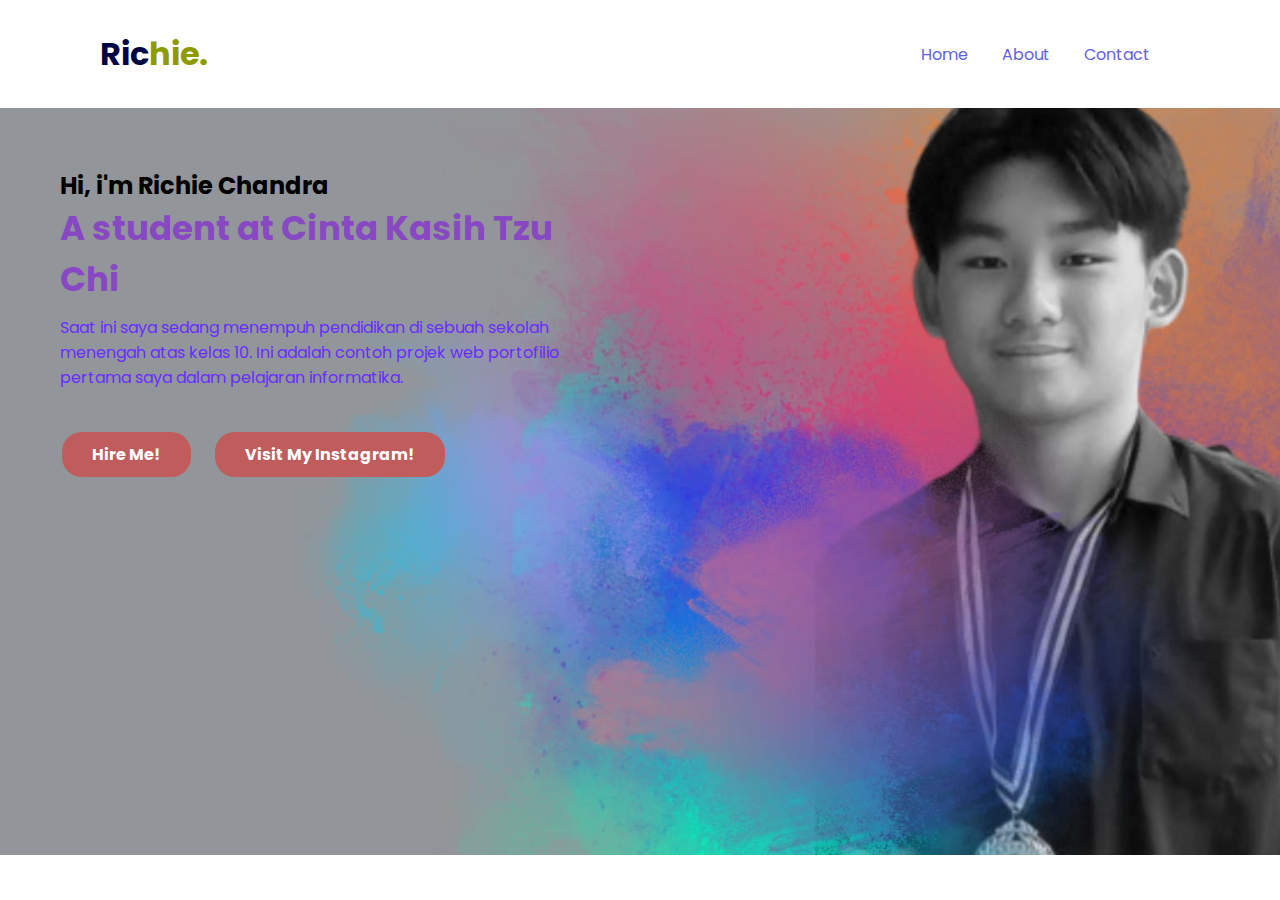
<file: index.html>
<!DOCTYPE html>
<html lang="en">

<head>
    <meta charset="UTF-8">
    <meta name="viewport" content="width=device-width, initial-scale=1.0">
    <title>Website Richie Chandra</title>
    <link rel="stylesheet" href="style.css">
    <link rel="stylesheet" href="https://cdnjs.cloudflare.com/ajax/libs/font-awesome/4.6.0/css/font-awesome.min.css">

<body>
    <!-- Mengatur bagian header website -->
    <header>
        <h1 class="logo">Ric<span>hie.</span></h1>
        <nav class="navigation">
            <a href="#">Home</a>
            <a href="about.html">About</a>
            <a href="https://wa.me/6281517666126?text=Halo%20Richie%2C%20."target="_blank">Contact</a>
        </nav>
    </header>
    <!-- Membuat bagian untuk menampilkan penjelasan tentang perkenalan nama dan deskripsi diri -->
    <section class="home">
        <div class="content">
            <h2>Hi, i'm <span>Richie Chandra</span></h2>
            <h4>A student at Cinta Kasih Tzu Chi</h4>
            <p>Saat ini saya sedang menempuh pendidikan di sebuah sekolah menengah atas kelas 10.
                Ini adalah contoh projek web portofilio pertama saya dalam pelajaran informatika.</p>

            <!-- Membuat button -->
            <table>
                <tr>
                  <td>
                    <a href="https://mail.google.com/mail/?view=cm&fs=1&to=r1chiechan25@gmail.com&su=Hiring%20Inquiry&body=Halo%20Richie%2C%20saya%20ingin%20menghubungi%20kamu%20tentang..." class="btn-table" target="_blank">Hire Me!</a>
                  </td>
                  <td style="width: 20px;"></td>
                  <td>
                    <a href="https://www.instagram.com/ch1e_ch4ndra" class="btn-table" target="_blank">Visit My Instagram!</a>
                  </td>
                </tr>
              </table>
    </section>

</body>

</html>
</file>
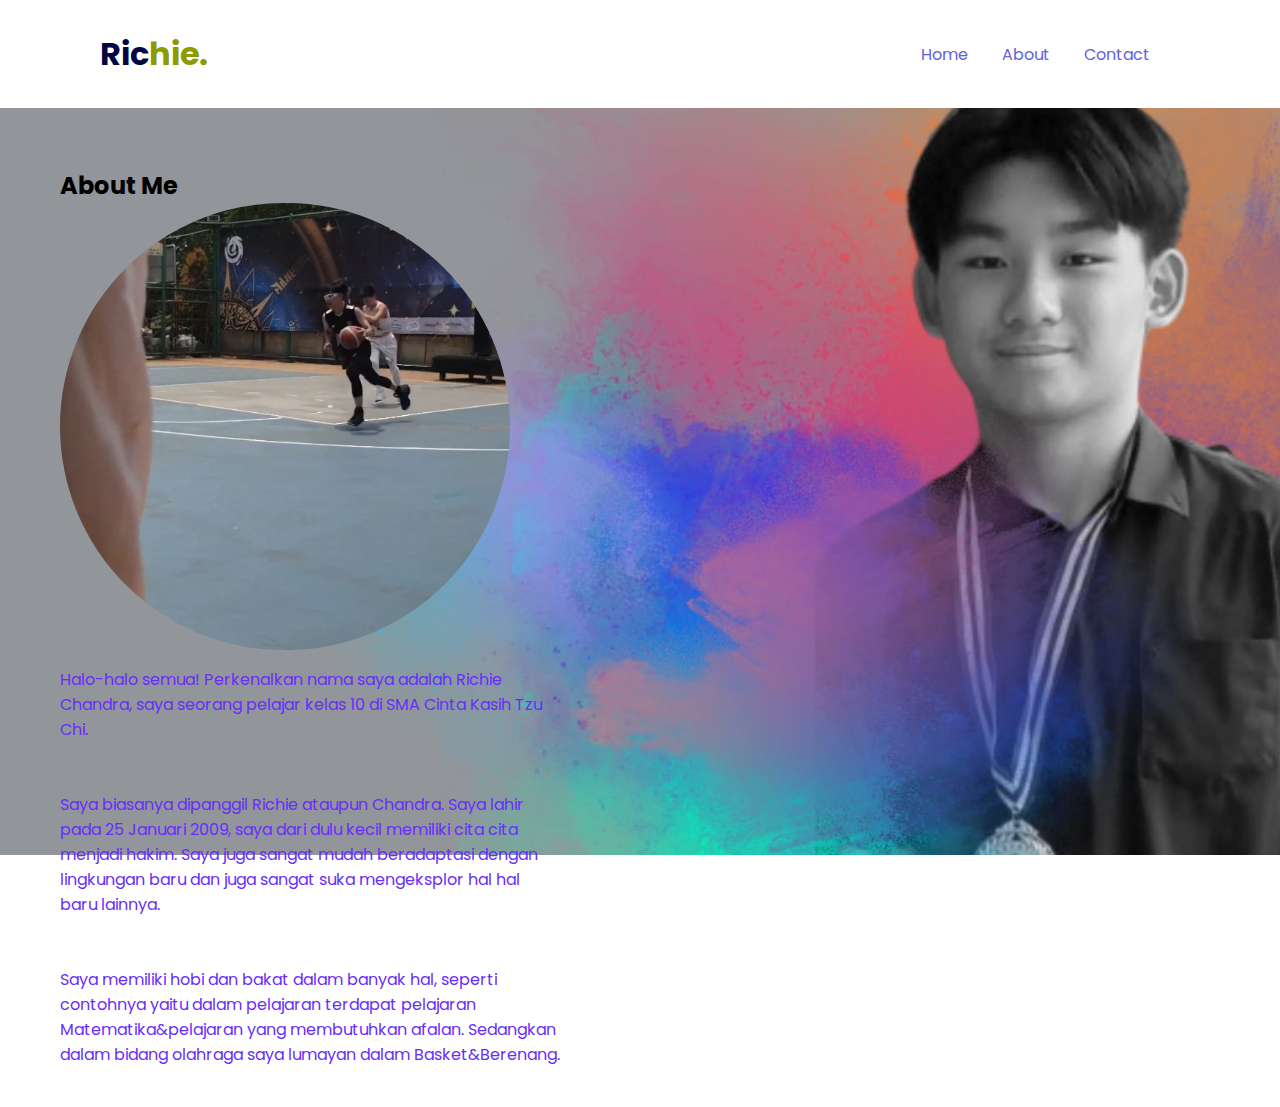
<file: about.html>
<!DOCTYPE html>
<html lang="en">
<head>
  <meta charset="UTF-8">
  <meta name="viewport" content="width=device-width, initial-scale=1.0">
  <title>About - Richie Chandra</title>
  <link rel="stylesheet" href="style.css">
</head>
<body>
  <header>
    <h1 class="logo">Ric<span>hie.</span></h1>
    <nav class="navigation">
      <a href="index.html">Home</a>
      <a href="about.html">About</a>
      <a href="https://wa.me/6281517666126" target="_blank">Contact</a>
    </nav>
  </header>
  <section class="home">
    <div class="content">
      <h2>About Me</h2>
      <img src="WhatsApp Image 2025-05-30 at 23.52.36.jpeg" alt="FOTO ORANG GANTENG" style="width: 450px; height: auto; border-radius: 300px;">
      <p>Halo-halo semua! Perkenalkan nama saya adalah Richie Chandra, saya seorang pelajar kelas 10 di SMA Cinta Kasih Tzu Chi.</p>
      <p>Saya biasanya dipanggil Richie ataupun Chandra. Saya lahir pada 25 Januari 2009, saya dari dulu kecil memiliki cita cita menjadi hakim. Saya juga sangat mudah beradaptasi dengan lingkungan baru dan juga sangat suka mengeksplor hal hal baru lainnya.</p>
      <p>Saya memiliki hobi dan bakat dalam banyak hal, seperti contohnya yaitu dalam pelajaran terdapat pelajaran Matematika&pelajaran yang membutuhkan afalan. Sedangkan dalam bidang olahraga saya lumayan dalam Basket&Berenang.</p>
    </div>
  </section>
</body>
</html>
</file>
<file: style.css>
/* Part 1: Mengatur tampilan web secara umum */
/* Mengatur font yang akan digunakan dengan cara mengaksesmya secara online dengan menggunakan perintah import */

@import url('https://fonts.googleapis.com/css2?family=Poppins:wght@300;400;500;600;700;800;900&display=swap');
* { 
    margin: 0;
    padding: 0;
    box-sizing: border-box;
    font-family: 'poppins', 'poppins';
    }


/* Mengatur padding dan margin keseluruhan halaman web */
header { 
    position: static;
    top: 0;
    left: 0;
    width: 100%;
    padding: 30px 100px;
    display: flex;
    justify-content: space-between;
    align-items: center;
    z-index: 100;
}

/* Part 2: Mengatur setiap kelas yang sudah didefenisikan di HTML */
.logo{
    font-size:100pv;
    color:rgb(0, 5, 68)
}

/* Mengatur Logo bagian span */
.logo span{
    color:rgb(139, 155, 0)
}

.navigation{
    margin-left: 30px;
}

.navigation a {
    font-size:medium;
    color: rgb(98, 98, 224);
    margin-right: 30px;
    text-decoration: 0;
    font-weight: 400;
    transition: .0s;
}

.navigation a:hover {
    color: rgb(122, 0, 112);
    text-decoration: none;
}

.home {
    position: relative;
    width: 100%; 
    height: 83vh; 
    background: url('WhatsApp Image 2025-04-17 at 13.17.46.jpeg');
    background-size: cover; 
    background-position: center; 
    display: flex; 
    align-items: flex-start;
    padding: 60px;
}

.content {
    max-width: 500px;
    color: #000000;
}


.content h1 {
    font-size: 48px;
    color:rgb(126, 117, 203);
}

.content h4 {
    font-size: 34px;
    color:rgb(136, 72, 195);
}

.content p {
    padding: 10px 0 40px 0;
    color:rgb(104, 45, 252);
}


.btn-group a{
    color:rgb(255, 255, 255) ;
    background-color: rgb(75, 142, 181) ;
    text-decoration: none;
    padding: 10px 40px;
    border: none;
    border-radius: 20px;
}

.btn-group a:hover{
    color: white;
    background-color: rgb(149, 112, 229);
}

.social-icons {
    position: absolute;
    bottom: 80px;
}

.social-icons a {
    background: rgb(8, 248, 0);
    width: 35px; 
    height: 35px; 
    line-height: 35px; 
    text-align: center;
    color: rgb(0, 0, 0);
    border-radius: 20px;
 }
 .btn-table {
    display: inline-block;
    color: white;
    background-color: rgb(192, 92, 92);
    text-decoration: none;
    padding: 10px 30px;
    border-radius: 20px;
    font-weight: bold;
    transition: background-color 0.3s;
  }
  
  .btn-table:hover {
    background-color: rgb(149, 112, 229);0-+
    color: white;
  }
.social-icons a:hover{
    background: rgb(246, 193, 243);
    color : rgb(38, 38, 38);
}
</file>
